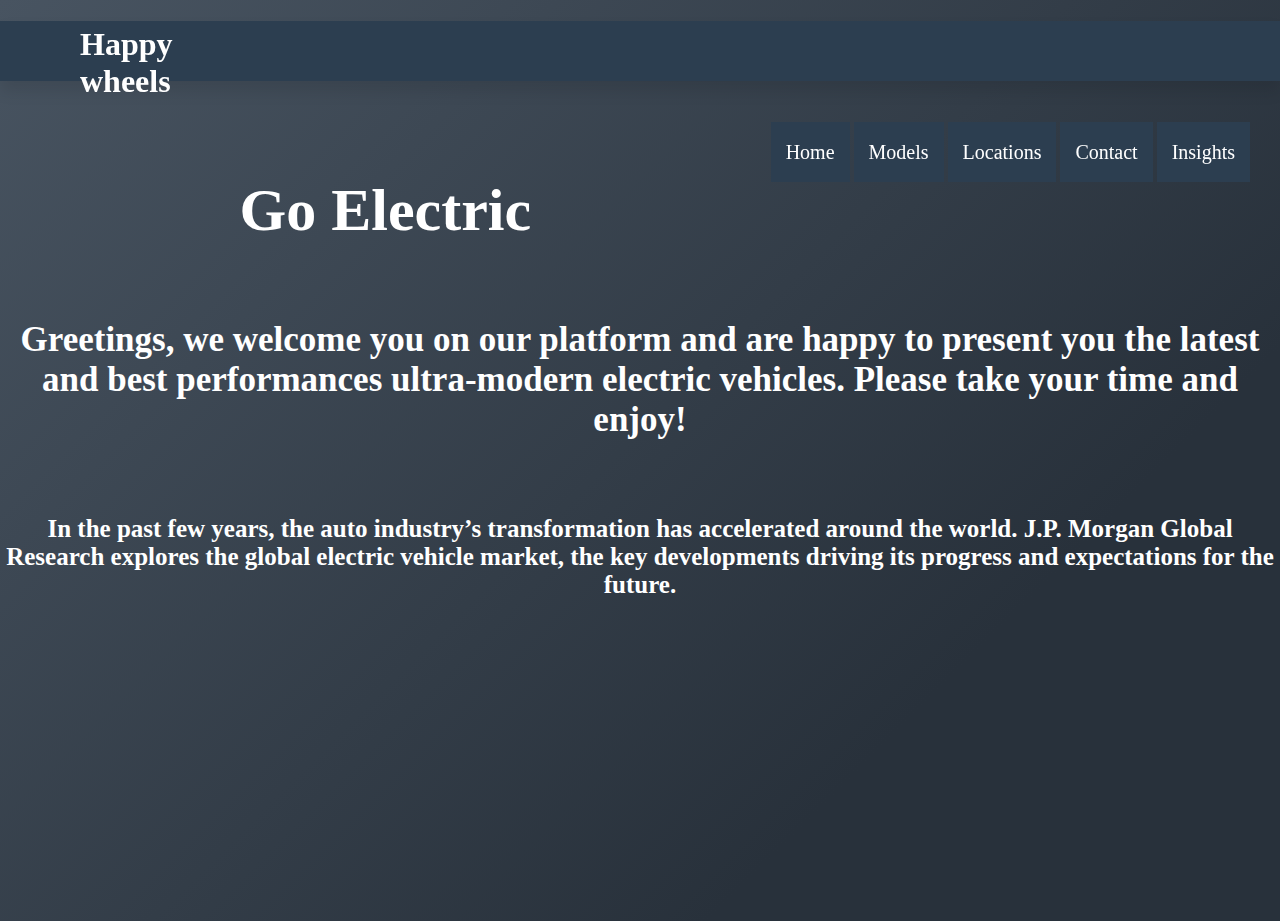
<file: index.html>
<!DOCTYPE html>
<html lang="en">
<head>
    <meta charset="UTF-8">
    <link rel="stylesheet" type="text/css" href="style.css">
    <title>Evehicles</title>
</head>
<body>

    <div class="dropdown">
        <nav>
            <h1 class="logo">Happy wheels</h1>
                <ul>
                    <li><a href="#">Home</a></li>
                    <li><a href="#">Models</a>
                        <ul>
                            <li><a href="tesla.html">Tesla</a></li>
                            <li><a href="#">Mercedes</a></li>
                            <li><a href="#">Audi</a></li>
                        </ul>
                    </li>
                        <li><a href="#">Locations</a>
                            <ul>
                                <li><a href="#">North America</a></li>
                                <li><a href="#">Europe</a></li>
                                <li><a href="#">Asia</a>

                                </li>
                            </ul>
                        </li>
                    <li><a href="https://www.tesla.com/contact">Contact</a></li>
                    <li><a href="insights.html">Insights</a></li>

                </ul>
        </nav>

    </div>

    <h2>Go Electric</h2>
    <h3>Greetings, we welcome you on our platform and are happy to present you the latest and best performances ultra-modern electric vehicles. Please take your time and enjoy!</h3>
    <h5>In the past few years, the auto industry’s transformation has accelerated around the world. J.P. Morgan Global Research explores the global electric vehicle market, the key developments driving its progress and expectations for the future.</h5>





</body>
</html>
</file>
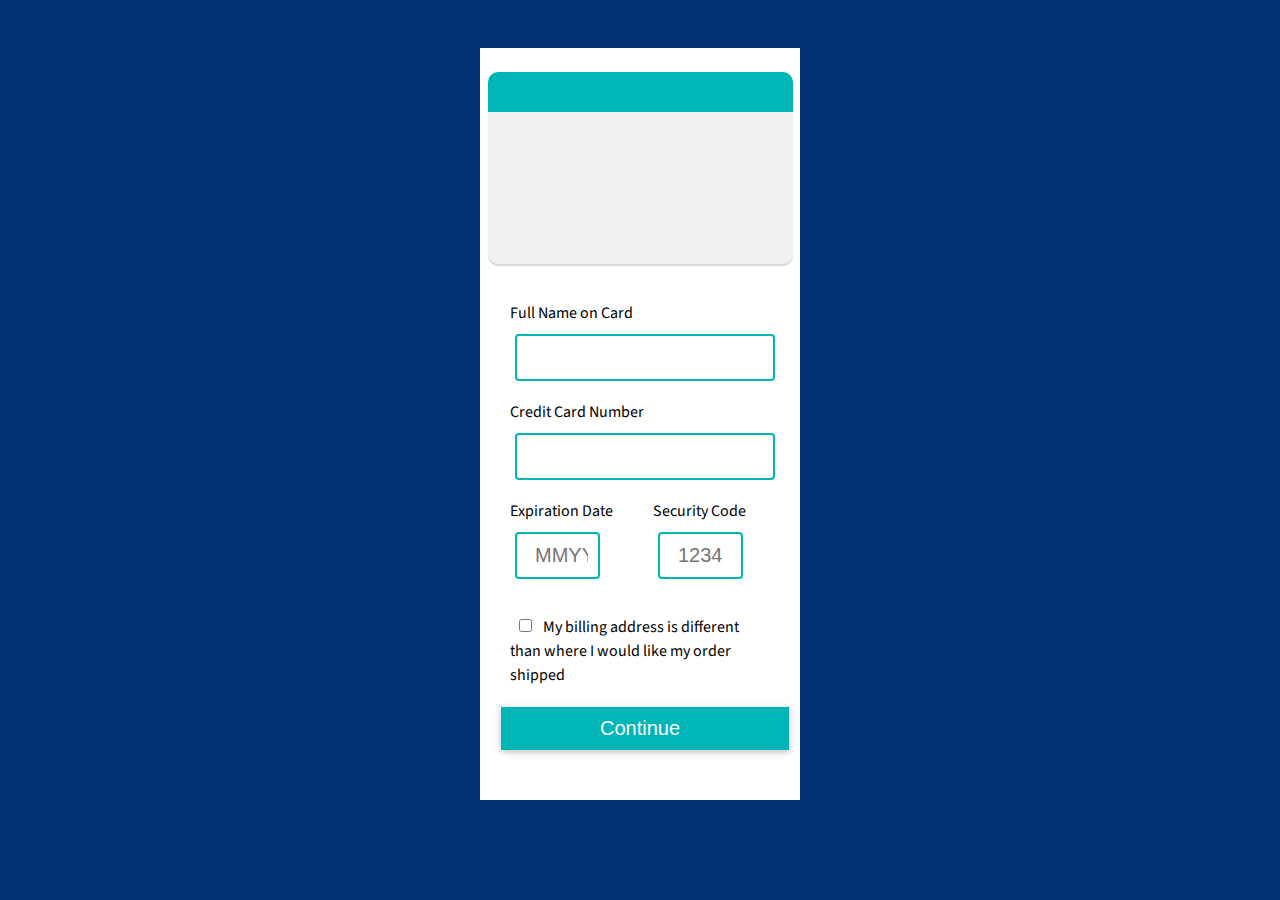
<file: check-out.html>
<!DOCTYPE html>
<html lang="en">
<head>
    <link rel="stylesheet" type="text/css" href="checkout.css">
    <meta charset="UTF-8">
    <title>Check-out</title>
</head>
<body>
    <div class="mobile">
 <div class="credit-card">
   <span id="card-name-display"></span>
   <span id="card-number-display"></span>
   <span id="expiration-display"</span>
 </div>

 <div class="payment-form">
   <form>
    <fieldset>
      <label for="card-name">Full Name on Card</label>
      <input id="card-name" type="text">
      <label for="card-number">Credit Card Number</label>
      <input id="card-number" maxlength="19" minlength="13" pattern="[0-9]*" type="text">
      <label for="expiration">Expiration Date</label><label for="security" id="sec-label">Security Code</label>
      <input id="expiration" maxlength="4" minlength="4" pattern="[0-9]*" placeholder="MMYY" type="text">

      <input id="security" maxlength="4" minlength="2" pattern="[0-9]*" placeholder="1234" type="text">
    </fieldset>
  <fieldset>
    <label for="address">
       <input id="address" name="address" type="checkbox" value="address">
       <span>My billing address is different than where I would like my order shipped<span>
     </label>
  </fieldset>
  <button type="submit">Continue</button>
      </div>
    </div>
</form>
</body>
</html>
</file>
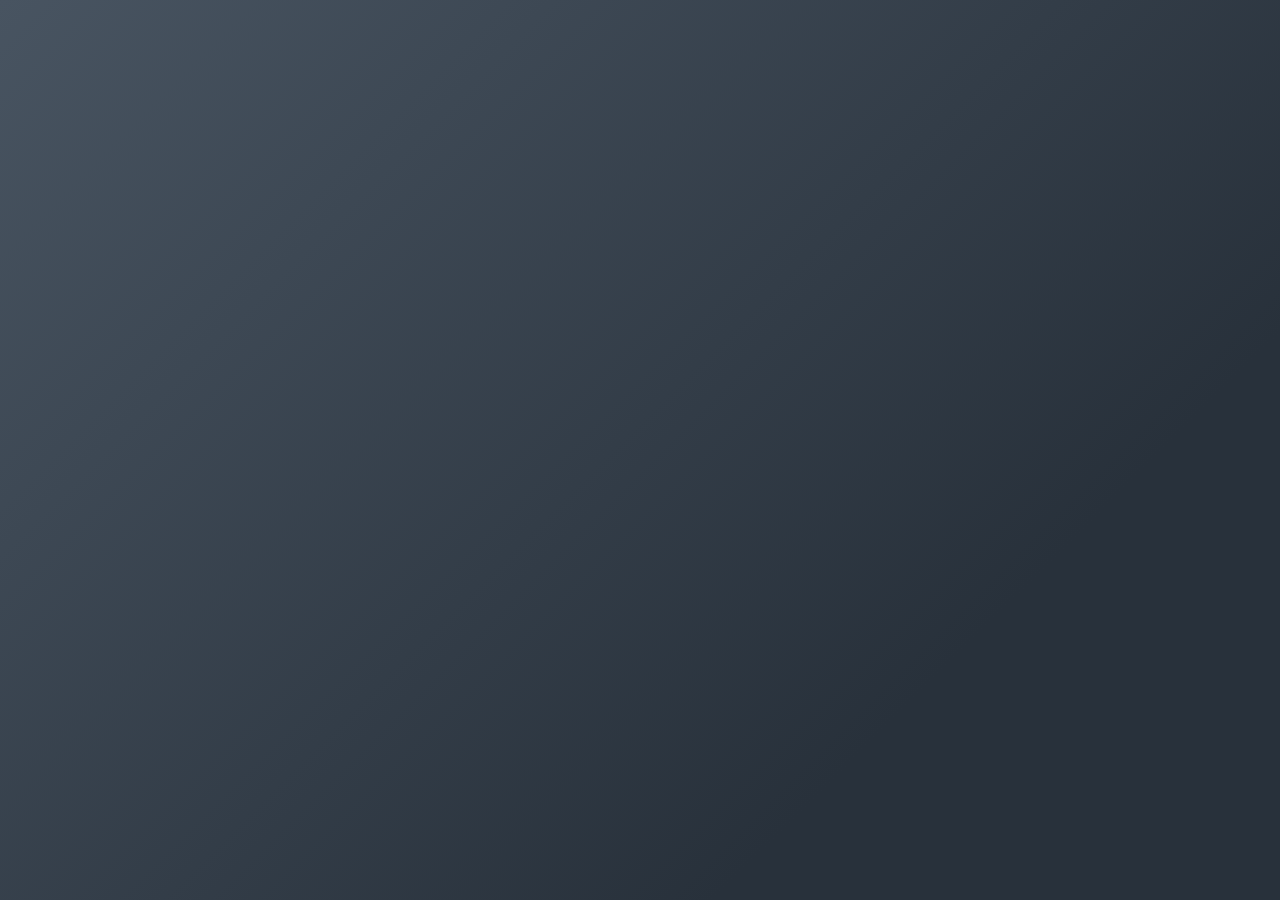
<file: insights.html>
<!DOCTYPE html>
<html lang="en">
<head>
  <link rel="stylesheet" type="text/css" href="style.css">
  <meta charset="UTF-8">
    <title>Insights</title>
</head>
<body>
  <div class="video-container">
            <video id="video-hero" autoplay="" class="video" loop="" muted="">
             <source src="https://player.vimeo.com/external/477289728.hd.mp4?s=2c8ca527318f7c9fad052d0ad34ae77273c16acd&amp;profile_id=175" type="video/mp4">
            </video>
        </div>

</body>
</html>
</file>
<file: style.css>
body {
  background-color: #485461;
  background-image: linear-gradient(135deg, #485461 0%, #28313b 74%);
  overflow-x: hidden;
  transform-style: preserve-3d;
  margin: 0px;
  padding: 0px;
  min-height: 100vh;
}
.dropdown {
    margin: 0 auto;
}
nav {
    height: 60px;
    background: #2c3e50;
    box-shadow: 0 10px 15px rgba(0,0,0,0.1);
    position: sticky;
    top: 0px;
}
.logo {
    padding: 5px 0px 0px 80px;
    width: 150px;
    height: auto;
    color: white;
}
.logo:hover {
    color: #C9C9C9;
}
.logot {
    padding: 5px 0px 0px 80px;
    width: 150px;
    height: auto;
    color: white;
}
.logot:hover {
    color: #C9C9C9;
}
nav ul {
    padding: 0px;
    margin: 0px;
    float: right;
    margin-right: 30px;
}
nav ul li {
    background: #2c3e50;
    position: relative;
    List-style: none;
    display: inline-block;
}


nav ul li a {
    display: block;
    padding: 0px 15px;
    color: white;
    text-decoration: none;
    line-height: 60px;
    font-size: 20px;
}
nav ul li a:hover {
    color: #C9C9C9;
}
nav ul ul {
    position: absolute;
    top: 60px;
    display: none;

}
nav ul li:hover>ul {
    display: block;
}
nav ul ul li {
    width:150px;
    float: none;
    display: List-item;
    position: relative;
}
nav ul ul ul li {
    position: relative;
    top: -60px;
    left: 150px;
}
.tesla {

}
img {
    height: 400px;
    width: 600px;
}

#tsla {
    margin-left: 330px;
    margin-bottom: 70px;
}




h2 {
    font-size: 60px;
    text-align: center;
    margin-top: 95px;
    color: white;
}
h3 {
    font-size: 35px;
    text-align: center;
    margin-top: 75px;
    color: white;
}
h2:hover {
    color: #C9C9C9;
}
h5 {
    font-size: 25px;
    text-align: center;
    margin-top: 75px;
    color: white;
}
h5:hover {
   color: #C9C9C9;
}
.models {
    font-size: 20px;
    color: white
}
#perf {
    margin-left: 340px;
    margin-top: 25px;
    margin-bottom: 75px;
}
@media (max-width: 500px) {
    body {
        background-color: #485461;
        background-image: linear-gradient(135deg, #485461 0%, #28313b 74%);
        overflow-x: hidden;
        transform-style: preserve-3d;
        margin: 0px;
        padding: 0px;
        min-height: 100vh;
        font-size: 16px;
    }
}
@media (max-width: 500px) {
    nav {
        height: 75px;
        background: #2c3e50;
        box-shadow: 0 10px 15px rgba(0,0,0,0.1);
        position: sticky;
        top: 0px;
       }
}
</file>
<file: checkout.css>
@import url(https://fonts.googleapis.com/css?family=Source+Sans+Pro);

*, *:before, *:after {
  -moz-box-sizing: border-box;
  -webkit-box-sizing: border-box;
  box-sizing: border-box;
}

html {
  font-size: 100%;
  font-family: "Source Sans Pro", sans-serif;
}

body {
  width: 320px;
  margin: 3em auto;
  background-image: url(http://subtlepatterns2015.subtlepatterns.netdna-cdn.com/patterns/symphony.png);
  background-color: #023474;
}

.mobile {
  background-color: #ffffff;
  padding: .5em 0;
}

.credit-card {
  background: rgb(241,241,239);
  margin: 1em auto;
  padding:  2.5em 1em 2em 1.5em;
  border-radius: 10px;
  border-top: 2.5em #00B5B5 solid;
  box-shadow: rgba(0, 0, 0, 0.156863) 0 2px 1px 0, rgba(0, 0, 0, 0.117647) 0 0 0 0;
  max-width: 19.063em;
  height: 12.031em;
}

.payment-form {
  margin: 2em 1em;
}

fieldset {
  border: none;
}

input[type="text"] {
    width: 100%;
    vertical-align: top;
    border: 2px solid #00B5B5;
    border-radius: 4px;
    font-size: 1.25em;
    margin: 10px 5px;
    font-weight: 100;
    padding: 10px 10px 10px 0;
    text-indent: 18px;
    line-height: 20px;
    display: inline-block;
    margin-bottom: 20px;
}

#expiration, #security {
  width: 4.25em;
}

input[type="checkbox"] {
  border-radius: 6px;
  cursor: pointer;
  display: inline-block;
  width: 1.75em;
}

#security, #sec-label {
  margin-left: 2.5em;
}

.credit-card span {
  font-family: 'courier';
  font-size: 1.125em;
  text-transform: uppercase;
  letter-spacing: .06em;
  display: block;
  margin-top: .25em;
}

button {
  width: 20em;
  color: #ffffff;
  background-color: #00B5B5;
  border: none;
  padding: 10px 10px 10px 0;
  font-size: 1.25em;
  width: 100%;
  margin: 10px 5px;
  box-shadow: rgba(0, 0, 0, 0.156863) 0px 2px 5px 0px, rgba(0, 0, 0, 0.117647) 0px 2px 10px 0px;
}

label > span {
  line-height: 1.5em;
}
</file>
